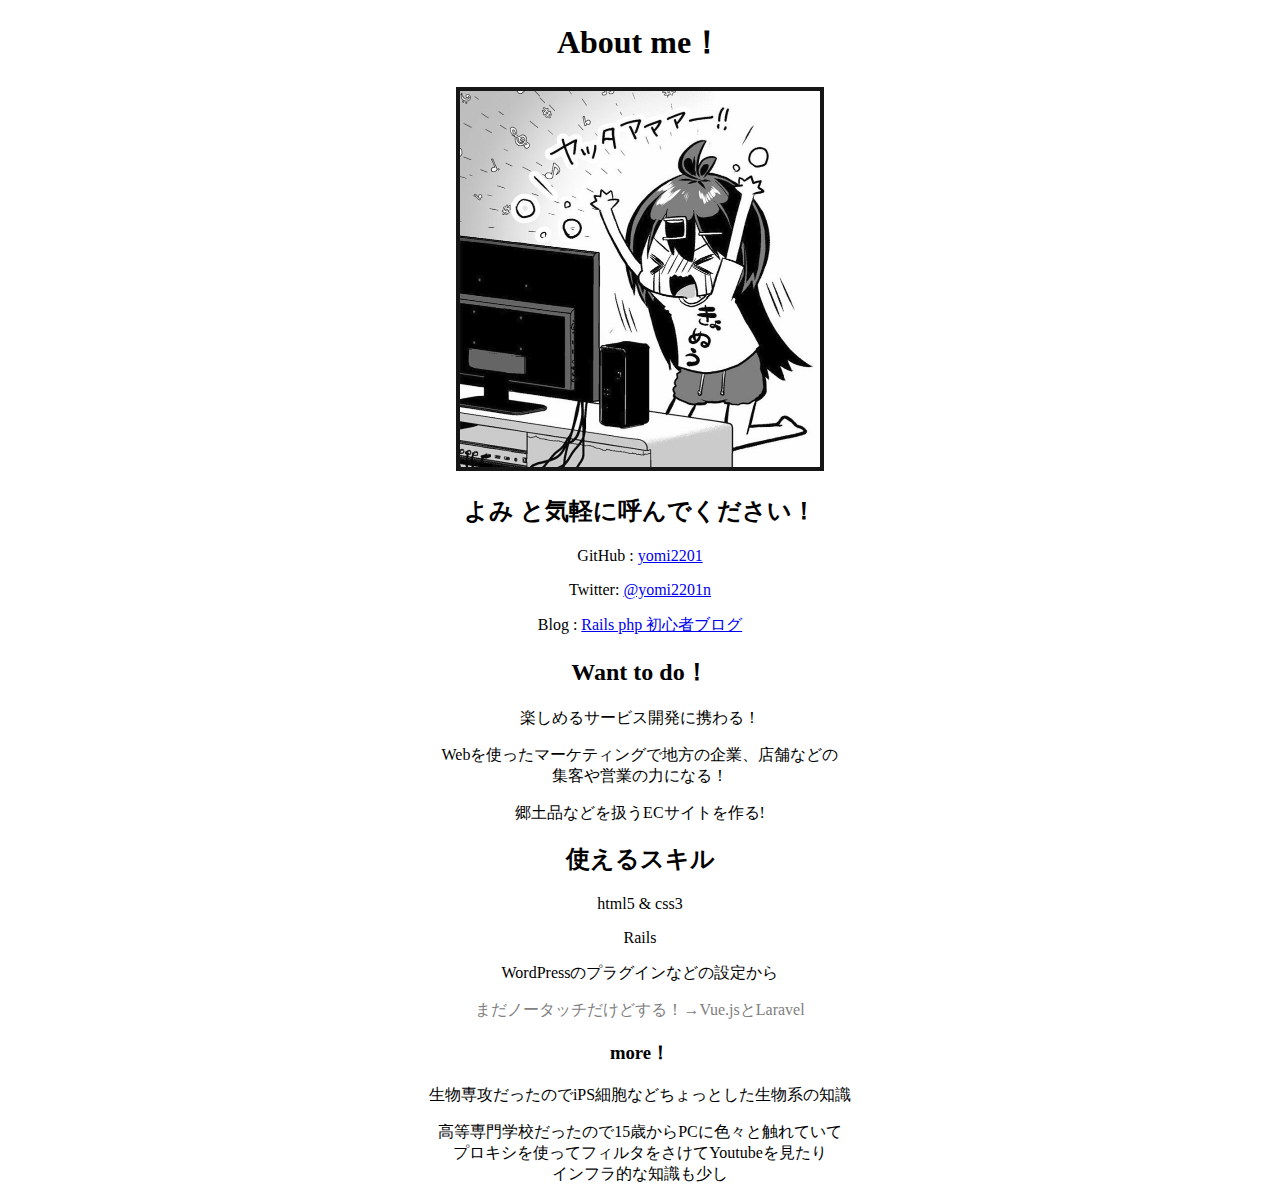
<file: index.html>
<!DOCTYPE html>
<html lang="ja">
<head>
    <meta charset="UTF-8">
    <meta name="viewport" content="width=device-width, initial-scale=1.0">
    <meta http-equiv="X-UA-Compatible" content="ie=edge">
            <link rel="stylesheet" href="stylesheet.css">
    <title>yomi's_profile</title>
    <link rel="shortcut icon" href="2.png">
    <!--START Twitter Card -->
      <meta content='summary' name='twitter:card'/>
      <meta content='@yomiWcre' name='twitter:site'/>
      <meta content='@yomiWcre' name='twitter:creator'/>
      <meta content='https://yomi2201.github.io/about_me/' property='og:url'/>
      <meta content='AboutMe！よみ！' property='og:title'/>
      <meta content='よみのプロフィール' property='og:description'/>
      <meta content='https://avatars2.githubusercontent.com/u/37528909?s=460&v=4' property='og:image'/>
    <!--END Twitter Card -->
</head>
<body>
    <article>
    <h1>About me！</h1>
    <img src="prof.png">
    <h2> よみ と気軽に呼んでください！</h2>
      <p>GitHub : <a href="https://github.com/yomi2201">yomi2201</a></p>
      <p>Twitter: <a href="https://twitter.com/yomi2201n?lang=ja">@yomi2201n</a></p>
      <p>Blog : <a href="https://rails-php-yomi.blogspot.com">Rails php 初心者ブログ</a></p>
    
      <h2>Want to do！</h2>
      <p>楽しめるサービス開発に携わる！</p>
      <p>Webを使ったマーケティングで地方の企業、店舗などの<br>
        集客や営業の力になる！</p>
      <p>郷土品などを扱うECサイトを作る!</p>
    
      <h2>使えるスキル</h2>
    <p>html5 & css3</p>
    <p>Rails</p>
    <p>WordPressのプラグインなどの設定から</p>
    <p><span>まだノータッチだけどする！→Vue.jsとLaravel</span></p>

    <h3>more！</h3>
    <p>生物専攻だったのでiPS細胞などちょっとした生物系の知識</p>
    <p>高等専門学校だったので15歳からPCに色々と触れていて<br>
       プロキシを使ってフィルタをさけてYoutubeを見たり<br>
       インフラ的な知識も少し</p>
    </article>
    
</body>
</html>
</file>
<file: stylesheet.css>
*{
  text-align:center;
}
@font-face{
  font-family: 'NotoSansCJKjp-Regular.otf';
  font-style: normal;
  src:url("./font/NotoSansCJKjp-Regular.otf") format('opentype');
}

span{
  color:gray;
}
</file>
